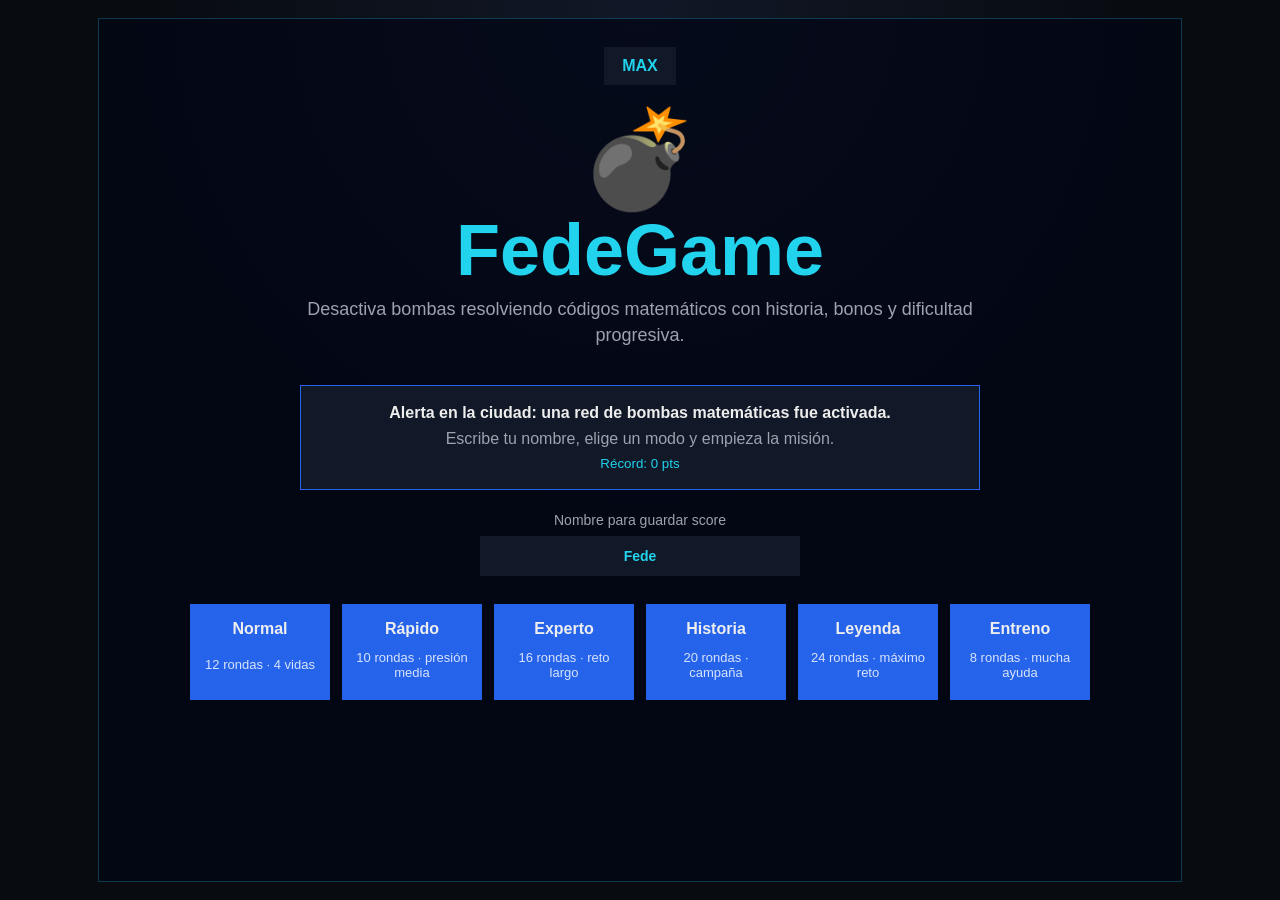
<file: index.html>
<!doctype html>
<html lang="es">
  <head>
    <meta charset="utf-8">
    <meta name="viewport" content="width=device-width, initial-scale=1">
    <meta http-equiv="refresh" content="0; url=fedegame-web/">
    <title>FedeGame</title>
    <style>
      body {
        display: grid;
        min-height: 100vh;
        margin: 0;
        place-items: center;
        background: #080b10;
        color: #eeeeee;
        font-family: Arial, Helvetica, sans-serif;
      }

      a {
        color: #22d3ee;
        font-weight: 700;
      }
    </style>
  </head>
  <body>
    <p>Abriendo FedeGame... <a href="fedegame-web/">Entrar al juego</a></p>
  </body>
</html>
</file>
<file: fedegame-web/style.css>
:root {
  color-scheme: dark;
  --bg: #080b10;
  --panel: #111827;
  --panel-2: #020617;
  --text: #eeeeee;
  --muted: #9ca3af;
  --red: #e94560;
  --green: #4ecca3;
  --orange: #f5a623;
  --blue: #2563eb;
  --cyan: #22d3ee;
  --violet: #8b5cf6;
}

* {
  box-sizing: border-box;
}

body {
  margin: 0;
  min-height: 100vh;
  background: radial-gradient(circle at top, #111827 0, var(--bg) 46%);
  color: var(--text);
  font-family: Arial, Helvetica, sans-serif;
}

button,
input {
  font: inherit;
}

button {
  border: 0;
  cursor: pointer;
  color: var(--text);
}

.app {
  width: min(1120px, 100%);
  min-height: 100vh;
  margin: 0 auto;
  padding: 18px;
}

.screen {
  position: relative;
  min-height: calc(100vh - 36px);
  padding: 28px;
  border: 1px solid rgba(34, 211, 238, 0.25);
  background: rgba(2, 6, 23, 0.72);
}

.hidden {
  display: none;
}

.top-actions,
.bottom-actions,
.game-actions {
  display: flex;
  justify-content: flex-end;
  gap: 10px;
}

.screen-start {
  display: flex;
  flex-direction: column;
  align-items: center;
  text-align: center;
}

.screen-start.hidden {
  display: none;
}

.brand-bomb {
  margin-top: 18px;
  font-size: clamp(64px, 10vw, 96px);
}

h1,
h2,
h3,
p {
  margin-top: 0;
}

h1 {
  margin-bottom: 12px;
  color: var(--cyan);
  font-size: clamp(44px, 8vw, 72px);
  line-height: 0.95;
}

.intro {
  max-width: 720px;
  color: var(--muted);
  font-size: 18px;
  line-height: 1.45;
}

.brief {
  display: grid;
  gap: 8px;
  width: min(680px, 100%);
  margin: 18px 0 22px;
  padding: 18px;
  border: 1px solid var(--blue);
  background: var(--panel);
}

.brief span,
.brief small {
  color: var(--muted);
}

.brief small {
  color: var(--cyan);
}

.name-field {
  display: grid;
  gap: 8px;
  width: min(320px, 100%);
  color: var(--muted);
  font-size: 14px;
}

.name-field input,
#answer-input {
  width: 100%;
  border: 0;
  outline: 0;
  background: var(--panel);
  color: var(--orange);
  text-align: center;
}

.name-field input {
  padding: 12px 14px;
  color: var(--cyan);
  font-weight: 700;
}

.mode-grid {
  display: grid;
  grid-template-columns: repeat(6, minmax(120px, 1fr));
  gap: 12px;
  width: min(900px, 100%);
  margin-top: 28px;
}

.mode-card {
  display: grid;
  gap: 8px;
  min-height: 96px;
  padding: 16px 12px;
  background: var(--blue);
}

.mode-card strong {
  font-weight: 900;
}

.mode-card span {
  color: rgba(255, 255, 255, 0.82);
  font-size: 13px;
}

.hud {
  display: grid;
  grid-template-columns: 1fr auto auto auto;
  align-items: center;
  gap: 20px;
  padding: 12px 18px;
  border: 1px solid var(--blue);
  background: var(--panel);
}

.hud strong,
.hud span {
  display: block;
}

.hud span {
  color: var(--muted);
  font-size: 14px;
}

.hud-stat {
  font-weight: 700;
}

.difficulty {
  color: var(--orange);
  font-weight: 900;
}

.timer-track {
  height: 26px;
  margin: 20px 48px 12px;
  border: 2px solid var(--muted);
  background: var(--panel-2);
  overflow: hidden;
}

.timer-bar {
  width: 100%;
  height: 100%;
  background: var(--green);
  transition: width 160ms linear, background-color 160ms linear;
}

.mission {
  min-height: 20px;
  margin-bottom: 18px;
  color: var(--muted);
  text-align: center;
  font-style: italic;
}

.play-layout {
  display: grid;
  grid-template-columns: 190px minmax(0, 1fr) 230px;
  gap: 18px;
  align-items: start;
}

.bonus-panel,
.keypad-panel,
.challenge,
.final-card {
  background: rgba(17, 24, 39, 0.88);
  border: 1px solid rgba(34, 211, 238, 0.18);
}

.bonus-panel,
.keypad-panel {
  display: grid;
  gap: 8px;
  padding: 16px;
}

.bonus-panel h2 {
  margin-bottom: 4px;
  color: var(--orange);
  font-size: 17px;
}

.bonus-panel button,
.hint-button,
#submit-answer,
#next-round,
#restart-game {
  padding: 12px 14px;
  background: var(--red);
  font-weight: 900;
}

.bonus-panel button {
  background: var(--panel-2);
  color: var(--orange);
  padding: 10px 12px;
}

#bonus-state {
  margin: 6px 0 0;
  color: var(--muted);
  font-size: 13px;
  line-height: 1.5;
}

.challenge {
  min-height: 500px;
  padding: 18px;
  text-align: center;
}

.bomb {
  font-size: clamp(64px, 10vw, 96px);
  line-height: 1;
  animation: shake 0.34s infinite alternate ease-in-out;
}

.label {
  margin: 20px 0 8px;
  color: var(--muted);
}

.expression {
  min-height: 78px;
  color: var(--orange);
  font-family: "Courier New", monospace;
  font-size: clamp(32px, 7vw, 56px);
  font-weight: 900;
  overflow-wrap: anywhere;
}

.time-left {
  margin-top: 12px;
  font-size: 26px;
  font-weight: 900;
}

.hint,
.result {
  min-height: 24px;
  margin: 12px 0;
  color: var(--cyan);
}

.answer-row {
  display: grid;
  grid-template-columns: minmax(120px, 220px) auto;
  justify-content: center;
  gap: 12px;
  margin-top: 16px;
}

#answer-input {
  height: 54px;
  font-size: 30px;
  font-weight: 900;
}

.keypad {
  display: grid;
  grid-template-columns: repeat(3, 1fr);
  gap: 8px;
}

.keypad button {
  min-height: 44px;
  background: var(--panel-2);
  font-weight: 900;
}

.game-actions {
  margin-top: 16px;
}

.ghost-button,
.danger-button {
  padding: 10px 18px;
  background: var(--panel);
  color: var(--cyan);
  font-weight: 900;
}

.danger-button {
  background: var(--red);
  color: white;
}

#between-screen,
#final-screen {
  text-align: center;
}

#between-screen h2,
#final-screen h2 {
  margin-top: 120px;
  color: var(--orange);
  font-size: clamp(34px, 6vw, 54px);
}

#between-screen button {
  margin-top: 28px;
}

.aura {
  color: var(--green);
  font-size: 30px;
  font-weight: 900;
}

.aura.laura {
  color: var(--red);
}

.final-grid {
  display: grid;
  grid-template-columns: 1fr 1fr;
  gap: 18px;
  margin: 28px auto 20px;
  max-width: 900px;
  text-align: left;
}

.final-card {
  min-height: 260px;
  padding: 18px;
}

.final-card h3 {
  color: var(--cyan);
  text-align: center;
}

pre {
  margin: 0;
  white-space: pre-wrap;
  color: var(--muted);
  font-family: "Courier New", monospace;
}

.final-actions {
  display: flex;
  justify-content: center;
  gap: 12px;
  flex-wrap: wrap;
}

@keyframes shake {
  from {
    transform: translateX(-3px) rotate(-1deg);
  }
  to {
    transform: translateX(3px) rotate(1deg);
  }
}

@media (max-width: 880px) {
  .app {
    padding: 0;
  }

  .screen {
    min-height: 100vh;
    padding: 18px;
    border: 0;
  }

  .mode-grid,
  .play-layout,
  .final-grid {
    grid-template-columns: 1fr;
  }

  .hud {
    grid-template-columns: 1fr 1fr;
  }

  .timer-track {
    margin-inline: 0;
  }

  .answer-row {
    grid-template-columns: 1fr;
  }
}
</file>
